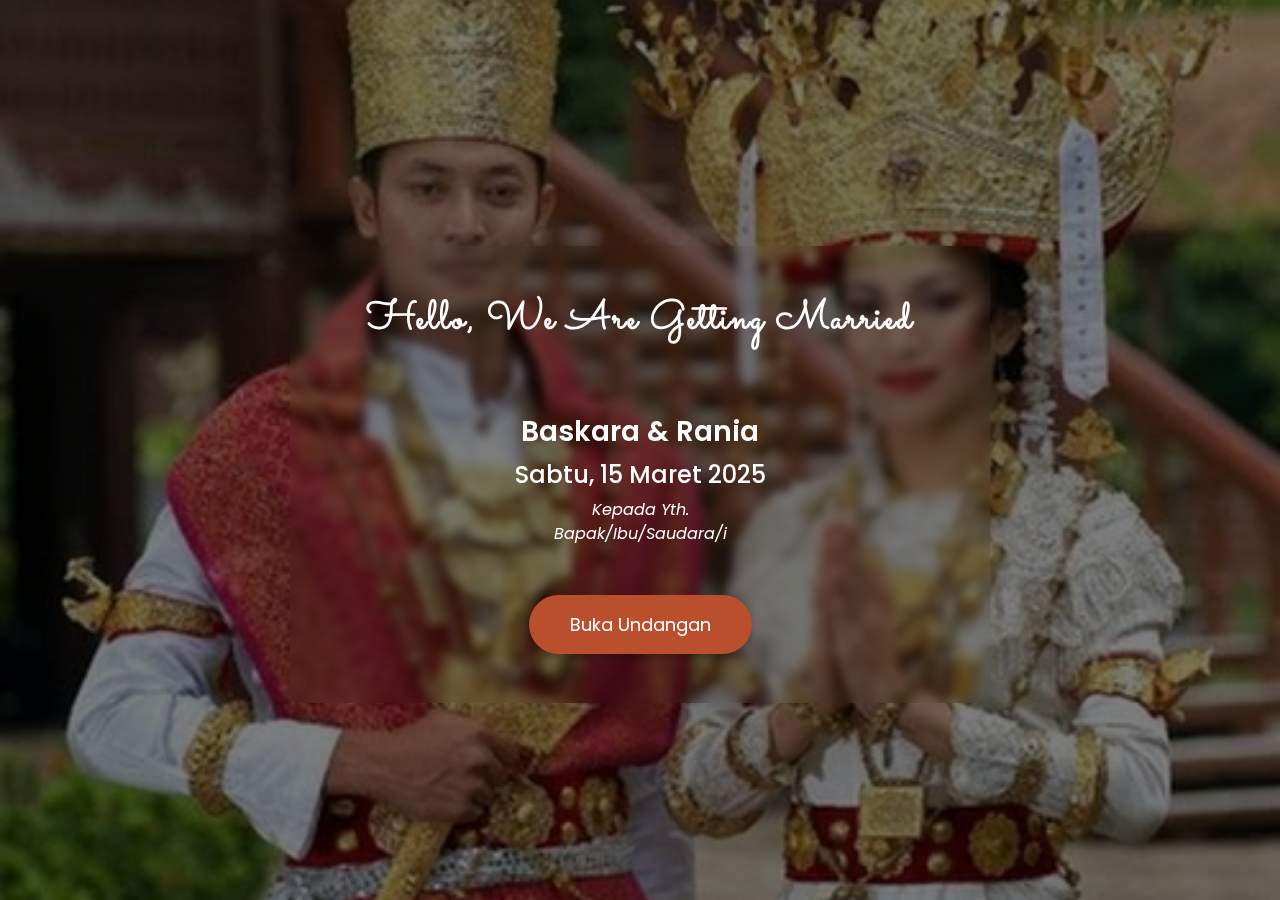
<file: index.html>
<!DOCTYPE html>
<html lang="id">
  <head>
    <meta charset="UTF-8" />
    <meta name="viewport" content="width=device-width, initial-scale=1.0" />
    <title>Undangan Pernikahan</title>
    <link
      href="https://cdn.jsdelivr.net/npm/bootstrap@5.3.0/dist/css/bootstrap.min.css"
      rel="stylesheet"
    />
    <link rel="stylesheet" href="style.css" />
  </head>
  <body>
    <div class="overlay"></div>

    <!-- Audio Element -->
    <audio id="background-music" autoplay loop>
      <source src="backsound.mp3" type="audio/mp3" />
      Your browser does not support the audio element.
    </audio>

    <div class="container">
      <h1>Hello, We Are Getting Married</h1><br><br>
      <h2>Baskara & Rania</h2>

      <h3>Sabtu, 15 Maret 2025</h3>

      <i>Kepada Yth.</i><br>
      <i>Bapak/Ibu/Saudara/i</i><br><br>

      <a href="isi.html" class="rsvp-btn btn btn-lg">Buka Undangan</a>
    </div>

    <script>
      document.addEventListener("DOMContentLoaded", function () {
        const audio = document.getElementById("background-music");

        // Coba putar musik secara otomatis
        const playMusic = () => {
          audio.muted = true;  // Mulai dengan mute (agar diizinkan autoplay)
          audio.play().then(() => {
            audio.muted = false; // Setelah berhasil diputar, unmute
          }).catch(error => {
            console.log("Autoplay dicegah, menunggu interaksi pengguna.");
          });
        };

        playMusic(); 

        // Jika autoplay gagal
        document.addEventListener("click", playMusic, { once: true });
        document.addEventListener("scroll", playMusic, { once: true });
        document.addEventListener("touchstart", playMusic, { once: true });
      });
    </script>

    <script src="https://cdn.jsdelivr.net/npm/bootstrap@5.3.0/dist/js/bootstrap.bundle.min.js"></script>
  </body>
</html>
</file>
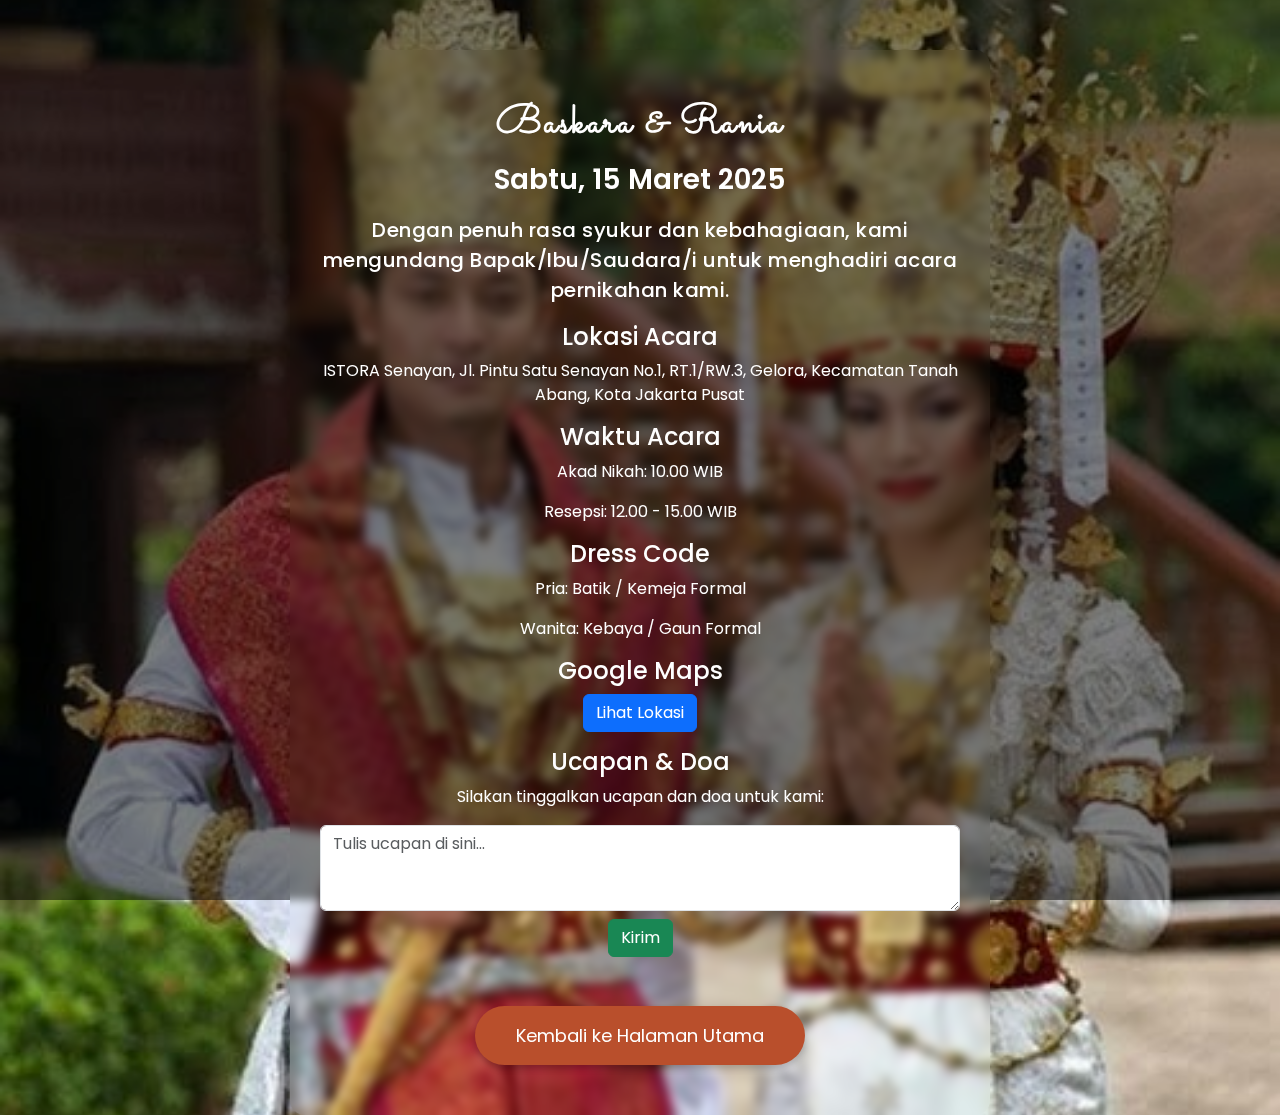
<file: isi.html>
<!DOCTYPE html>
<html lang="id">
<head>
    <meta charset="UTF-8">
    <meta name="viewport" content="width=device-width, initial-scale=1.0">
    <title>Detail Undangan Pernikahan</title>
    <link href="https://cdn.jsdelivr.net/npm/bootstrap@5.3.0/dist/css/bootstrap.min.css" rel="stylesheet">
    <link rel="stylesheet" href="style.css">
</head>
<body>
    <div class="overlay"></div>

    <audio id="background-music" autoplay loop>
        <source src="backsound.mp3" type="audio/mp3" />
        Your browser does not support the audio element.
      </audio>

    <div class="container">
        <h1>Baskara & Rania</h1>
        <h2>Sabtu, 15 Maret 2025</h2>

        <p class="lead">
            Dengan penuh rasa syukur dan kebahagiaan, kami mengundang Bapak/Ibu/Saudara/i 
            untuk menghadiri acara pernikahan kami.
        </p>

        <h3>Lokasi Acara</h3>
        <p>ISTORA Senayan, Jl. Pintu Satu Senayan No.1, RT.1/RW.3, Gelora, Kecamatan Tanah Abang, Kota Jakarta Pusat</p>

        <h3>Waktu Acara</h3>
        <p>Akad Nikah: 10.00 WIB</p>
        <p>Resepsi: 12.00 - 15.00 WIB</p>

        <h3>Dress Code</h3>
        <p>Pria: Batik / Kemeja Formal</p>
        <p>Wanita: Kebaya / Gaun Formal</p>

        <h3>Google Maps</h3>
        <p><a href="https://maps.app.goo.gl/udCk8eZDgdmTZtZr6" target="_blank" class="btn btn-primary">Lihat Lokasi</a></p>

        <h3>Ucapan & Doa</h3>
        <p>Silakan tinggalkan ucapan dan doa untuk kami:</p>
        <textarea class="form-control" rows="3" placeholder="Tulis ucapan di sini..."></textarea>
        <button class="btn btn-success mt-2">Kirim</button>

        <br><br>
        <a href="index.html" class="rsvp-btn btn btn-lg">Kembali ke Halaman Utama</a>
    </div>

    <script>
        document.addEventListener("DOMContentLoaded", function () {
          const audio = document.getElementById("background-music");
  
          // Coba putar musik secara otomatis
          const playMusic = () => {
            audio.muted = true;  // Mulai dengan mute (agar diizinkan autoplay)
            audio.play().then(() => {
              audio.muted = false; // Setelah berhasil diputar, unmute
            }).catch(error => {
              console.log("Autoplay dicegah, menunggu interaksi pengguna.");
            });
          };
  
          playMusic(); 
  
          // Jika autoplay gagal
          document.addEventListener("click", playMusic, { once: true });
          document.addEventListener("scroll", playMusic, { once: true });
          document.addEventListener("touchstart", playMusic, { once: true });
        });
      </script>

    <script src="https://cdn.jsdelivr.net/npm/bootstrap@5.3.0/dist/js/bootstrap.bundle.min.js"></script>
</body>
</html>
</file>
<file: style.css>
@import url('https://fonts.googleapis.com/css2?family=Sacramento&family=Poppins:wght@300;400;600&display=swap');

body {
  font-family: "Poppins", sans-serif;
  background: url('nikah.jpg') no-repeat center center/cover;
  margin: 0;
  padding: 0;
  text-align: center;
  color: #fff;
  overflow-x: hidden;
  display: flex;
  flex-direction: column;
  align-items: center;
  justify-content: center;
  min-height: 100vh;
  position: relative;
}

.overlay {
  position: fixed;
  top: 0;
  left: 0;
  width: 100%;
  height: 100%;
  background: rgba(0, 0, 0, 0.5);
}

.container {
  padding: 50px 30px;
  max-width: 700px;
  backdrop-filter: blur(5px);
  border-radius: 15px;
  position: relative;
  z-index: 1;
  margin-top: 50px; /* Memberikan jarak dari atas */
}

h1 {
  font-size: 40px;
  font-weight: bold;
  margin-bottom: 15px;
  font-family: "Sacramento", cursive;
  letter-spacing: 2px;
}

h2 {
  font-size: 28px;
  font-weight: 600;
  margin-top: 8px;
}

h3 {
  font-size: 24px;
  margin-top: 12px;
  font-weight: 500;
}

.content p {
  font-size: 18px;
  margin: 12px 0;
  line-height: 1.6;
}

.rsvp-btn {
  background: #b94f2c;
  color: #fff;
  padding: 15px 40px;
  text-decoration: none;
  font-size: 18px;
  border-radius: 50px;
  display: inline-block;
  margin-top: 25px;
  transition: background 0.3s, transform 0.2s;
  box-shadow: 0 4px 6px rgba(0, 0, 0, 0.2);
}

.rsvp-btn:hover {
  background: #cd8170;
  transform: scale(1.05);
}

.rsvp-btn:active {
  transform: scale(0.97);
}

.lead {
  font-size: 20px;
  margin: 18px 0;
  font-weight: 500;
  letter-spacing: 0.5px;
}

/* Responsif */
@media (max-width: 768px) {
  .container {
    padding: 40px 20px;
    max-width: 90%;
    margin-top: 30px; /* Menyesuaikan untuk layar kecil */
  }

  h1 {
    font-size: 32px;
  }

  h2 {
    font-size: 24px;
  }

  h3 {
    font-size: 20px;
  }

  .rsvp-btn {
    padding: 12px 30px;
    font-size: 16px;
  }
}
</file>
